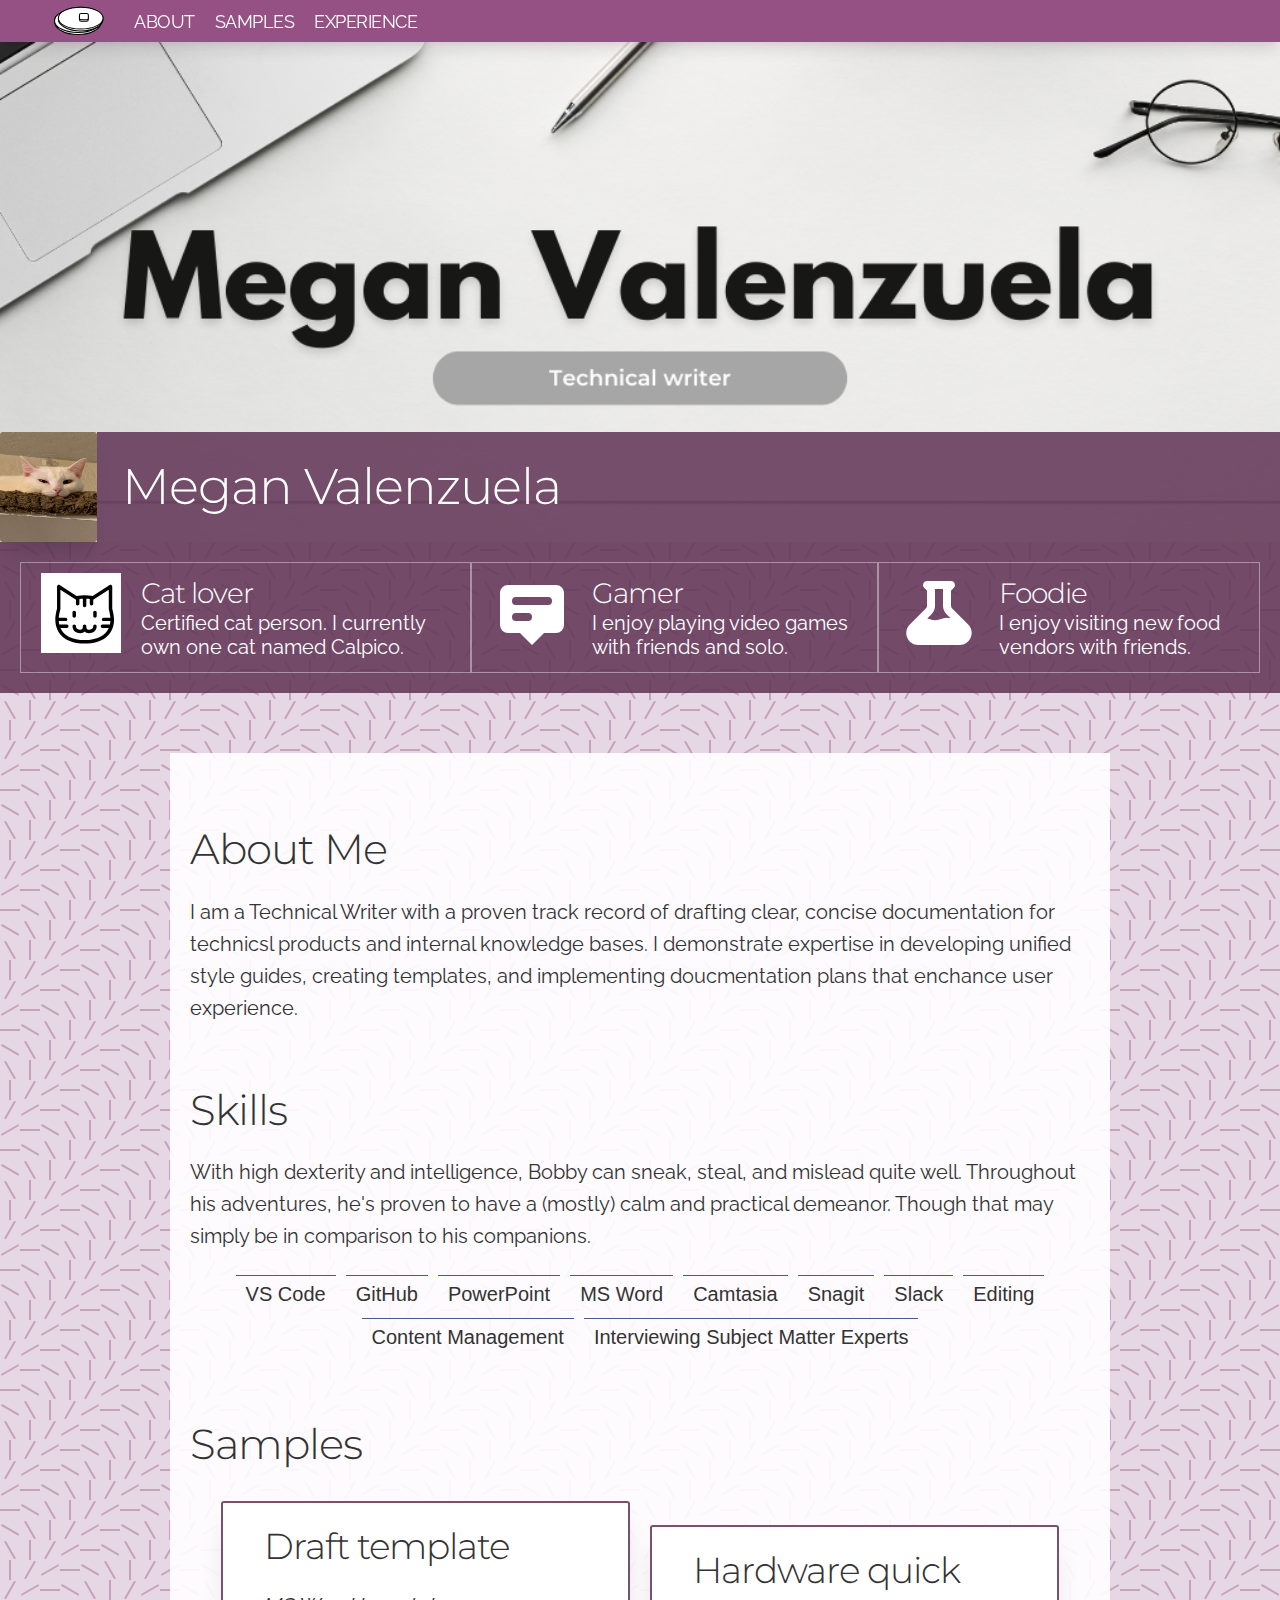
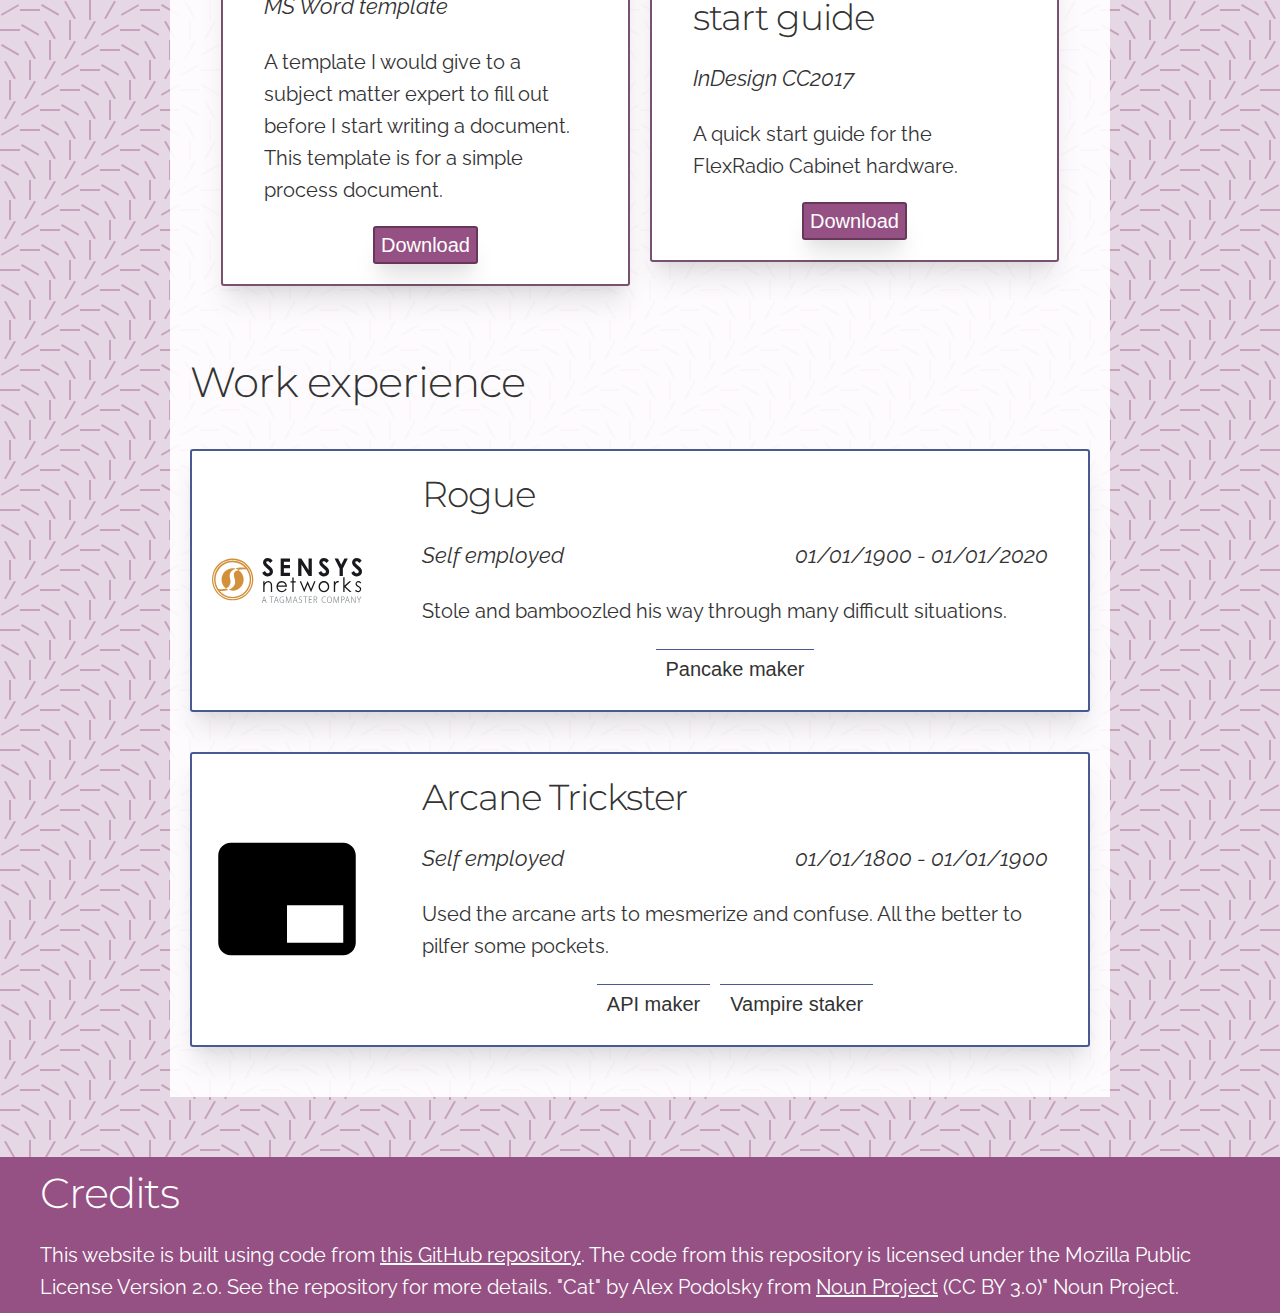
<file: index.html>
<!DOCTYPE html>
<html lang="en">
  <head>
    <meta charset="UTF-8" />
    <meta name="viewport" content="width=device-width, initial-scale=1.0" />
    <title>Megan Valenzuela's portfolio</title>
    <link rel="stylesheet" href="./css/normalize.css" />
    <link rel="stylesheet" href="./css/main.css" />
    <!-- Google Fonts -->
    <link rel="preconnect" href="https://fonts.gstatic.com" />
    <link
      href="https://fonts.googleapis.com/css2?family=Montserrat&family=Raleway&display=swap"
      rel="stylesheet"
    />
  </head>
  <body>
    <header>
      <nav class="main-nav">
        <img src="./icons/logo.svg" alt="Two pancakes with butter." />
        <ul class="nav-list">
          <li class="nav-list-item">
            <a href="#about">
              <p class="ui-text">About</p>
            </a>
          </li>
          <li class="nav-list-item">
            <a href="#samples">
              <p class="ui-text">Samples</p>
            </a>
          </li>
          <li class="nav-list-item">
            <a href="#experience">
              <p class="ui-text">Experience</p>
            </a>
          </li>
        </ul>
      </nav>
    </header>

    <div class="intro">
      <div class="intro-content">
        <div class="name">
          <img class="mural" src="images\Personal Profile LinkedIn Banner.png" alt="personal profile banner" />
          <img class="portrait" src="images\Calpico pic.jpg" alt="Calpico pic" width="110" height="110" />
          <h1>Megan Valenzuela</h1>
        </div>
        <ul class="promoted-items">
          <li class="promoted-item">
            <div class="p-item-image-container">
              <svg
                xmlns="http://www.w3.org/2000/svg"
                viewBox="0 0 20 20"
              >
              <rect width="20" height="20" x="0" y="0" fill="white" />
              <image width="27" height="27" href="icons\noun-cat-264006.svg" x="-2.6" y="-0.5"></image> 
              </svg>
            </div>
            <div class="p-item-content">
              <h2 class="p-item-title">Cat lover</h2>
              <p class="p-item-description">
                Certified cat person. I currently own one cat named Calpico.
              </p>
            </div>
          </li>
          <li class="promoted-item">
            <div class="p-item-image-container">
              <svg
                xmlns="http://www.w3.org/2000/svg"
                viewBox="0 0 20 20"
                fill="currentColor"
              >
                <path
                  fill-rule="evenodd"
                  d="M18 13V5a2 2 0 00-2-2H4a2 2 0 00-2 2v8a2 2 0 002 2h3l3 3 3-3h3a2 2 0 002-2zM5 7a1 1 0 011-1h8a1 1 0 110 2H6a1 1 0 01-1-1zm1 3a1 1 0 100 2h3a1 1 0 100-2H6z"
                  clip-rule="evenodd"
                />
              </svg>
            </div>
            <div class="p-item-content">
              <h2 class="p-item-title">Gamer</h2>
              <p class="p-item-description">
                I enjoy playing video games with friends and solo. 
              </p>
            </div>
          </li>
          <li class="promoted-item">
            <div class="p-item-image-container">
              <svg
                xmlns="http://www.w3.org/2000/svg"
                viewBox="0 0 20 20"
                fill="currentColor"
              >
                <path
                  fill-rule="evenodd"
                  d="M7 2a1 1 0 00-.707 1.707L7 4.414v3.758a1 1 0 01-.293.707l-4 4C.817 14.769 2.156 18 4.828 18h10.343c2.673 0 4.012-3.231 2.122-5.121l-4-4A1 1 0 0113 8.172V4.414l.707-.707A1 1 0 0013 2H7zm2 6.172V4h2v4.172a3 3 0 00.879 2.12l1.027 1.028a4 4 0 00-2.171.102l-.47.156a4 4 0 01-2.53 0l-.563-.187a1.993 1.993 0 00-.114-.035l1.063-1.063A3 3 0 009 8.172z"
                  clip-rule="evenodd"
                />
              </svg>
            </div>
            <div class="p-item-content">
              <h2 class="p-item-title">Foodie</h2>
              <p class="p-item-description">
                I enjoy visiting new food vendors with friends.
              </p>
            </div>
          </li>
        </ul>
      </div>
    </div>
    <div class="content">
      <section id="about">
        <h2>About Me</h2>
        <p class="description">
          I am a Technical Writer with a proven track record of drafting clear, 
          concise documentation for technicsl products and internal knowledge bases. 
          I demonstrate expertise in developing unified style guides, creating templates, 
          and implementing doucmentation plans that enchance user experience.
        </p>
      </section>
      <section class="skills">
        <h2>Skills</h2>
        <p>
          With high dexterity and intelligence, Bobby can sneak, steal, and
          mislead quite well. Throughout his adventures, he's proven to have a
          (mostly) calm and practical demeanor. Though that may simply be in
          comparison to his companions.
        </p>
        <ul class="skill-list">
          <li class="skill-list-item">VS Code</li>
          <li class="skill-list-item">GitHub</li>
          <li class="skill-list-item">PowerPoint</li>
          <li class="skill-list-item">MS Word</li>
          <li class="skill-list-item">Camtasia</li>
          <li class="skill-list-item">Snagit</li>
          <li class="skill-list-item">Slack</li>
          <li class="skill-list-item">Editing</li>
          <li class="skill-list-item">Content Management</li>
          <li class="skill-list-item">Interviewing Subject Matter Experts</li>
        </ul>
      </section>
      <section id="samples">
        <h2>Samples</h2>
        <ul class="sample-list">
          <li class="sample card">
            <div class="content">
              <h3>Draft template</h3>
              <div class="meta">
                <p>MS Word template</p>
              </div>
              <p class="description">
                A template I would give to a subject matter expert to fill out
                before I start writing a document. This template is for a simple process document.
              </p>
            </div>
            <div class="button-group">
              <button class="download">
                <a href="./samples/Sample1.odt" download="sample1">Download</a>
              </button>
            </div>
          </li>
          <li class="sample card">
            <div class="content">
              <h3>Hardware quick start guide</h3>
              <div class="meta">
                <p>InDesign CC2017</p>
              </div>
              <p class="description">
                A quick start guide for the FlexRadio Cabinet hardware.
              </p>
            </div>
            <div class="button-group">
              <button class="download">
                <a href="./samples/Sample2.odt" download="sample2">Download</a>
              </button>
            </div>
          </li>
        </ul>
      </section>
      <section id="experience">
        <h2>Work experience</h2>
        <ul class="job-list">
          <li class="job card">
            <img
              src="./images/Sensys networks logo.svg"
              alt="Sensys Networks logo."
            />

            <div class="content">
              <h3>Rogue</h3>
              <div class="meta">
                <p>Self employed</p>
                <p>01/01/1900 - 01/01/2020</p>
              </div>
              <p class="description">
                Stole and bamboozled his way through many difficult situations.
              </p>
              <ul class="skill-list">
                <li class="skill-list-item">Pancake maker</li>
              </ul>
            </div>
          </li>
          <li class="job card">
            <img
              src="./icons/employer-logo.svg"
              alt="Placholder image for an employer logo."
            />

            <div class="content">
              <h3>Arcane Trickster</h3>
              <div class="meta">
                <p>Self employed</p>
                <p>01/01/1800 - 01/01/1900</p>
              </div>
              <p class="description">
                Used the arcane arts to mesmerize and confuse. All the better to
                pilfer some pockets.
              </p>
              <ul class="skill-list">
                <li class="skill-list-item">API maker</li>
                <li class="skill-list-item">Vampire staker</li>
              </ul>
            </div>
          </li>
        </ul>
      </section>
    </div>
    <footer>
      <h2>Credits</h2>
      <p>
        This website is built using code from <a href="https://github.com/bobby-pancakes/basic-portfolio">this GitHub repository</a>.
        The code from this repository is licensed under the Mozilla Public License Version 2.0. See the repository for more details.
        "Cat" by Alex Podolsky from <a href="https://thenounproject.com/browse/icons/term/cat/" target="_blank" title="Cat Icons">Noun Project</a>
         (CC BY 3.0)" Noun Project.
      </p>
    </footer>
  </body>
</html>
</file>
<file: css/main.css>
/* CREDITS
   ========================================================================== */
/* 
  + Background patterns courtesy of Hero Patterns: https://www.heropatterns.com/
  + Icons courtesy of Heroicons: https://heroicons.com/ 
*/

/* THEME
   ========================================================================== */
:root {
  --color-primary: #955183;
  --color-primary-alpha: rgba(95, 51, 83, 0.85);
  --color-primary-light: #e5d7e3;
  --color-secondary: #475a92;
  --color-text-primary: #333333;
  --color-text-inverse: #ffffff;
  --box-shadow-primary: 0 20px 25px -5px rgba(0, 0, 0, 0.1),
    0 10px 10px -5px rgba(0, 0, 0, 0.04);
}

/* GENERAL UI
   ========================================================================== */
html {
  font-size: 62.5%;
  scroll-behavior: smooth;
}

body {
  font-size: 2em;
  line-height: 1.6;
  font-weight: 400;
  color: var(--color-text-primary);
  background-color: #e5d7e3;
  background-image: url("data:image/svg+xml,%3Csvg width='120' height='120' viewBox='0 0 120 120' xmlns='http://www.w3.org/2000/svg'%3E%3Cpath d='M9 0h2v20H9V0zm25.134.84l1.732 1-10 17.32-1.732-1 10-17.32zm-20 20l1.732 1-10 17.32-1.732-1 10-17.32zM58.16 4.134l1 1.732-17.32 10-1-1.732 17.32-10zm-40 40l1 1.732-17.32 10-1-1.732 17.32-10zM80 9v2H60V9h20zM20 69v2H0v-2h20zm79.32-55l-1 1.732-17.32-10L82 4l17.32 10zm-80 80l-1 1.732-17.32-10L2 84l17.32 10zm96.546-75.84l-1.732 1-10-17.32 1.732-1 10 17.32zm-100 100l-1.732 1-10-17.32 1.732-1 10 17.32zM38.16 24.134l1 1.732-17.32 10-1-1.732 17.32-10zM60 29v2H40v-2h20zm19.32 5l-1 1.732-17.32-10L62 24l17.32 10zm16.546 4.16l-1.732 1-10-17.32 1.732-1 10 17.32zM111 40h-2V20h2v20zm3.134.84l1.732 1-10 17.32-1.732-1 10-17.32zM40 49v2H20v-2h20zm19.32 5l-1 1.732-17.32-10L42 44l17.32 10zm16.546 4.16l-1.732 1-10-17.32 1.732-1 10 17.32zM91 60h-2V40h2v20zm3.134.84l1.732 1-10 17.32-1.732-1 10-17.32zm24.026 3.294l1 1.732-17.32 10-1-1.732 17.32-10zM39.32 74l-1 1.732-17.32-10L22 64l17.32 10zm16.546 4.16l-1.732 1-10-17.32 1.732-1 10 17.32zM71 80h-2V60h2v20zm3.134.84l1.732 1-10 17.32-1.732-1 10-17.32zm24.026 3.294l1 1.732-17.32 10-1-1.732 17.32-10zM120 89v2h-20v-2h20zm-84.134 9.16l-1.732 1-10-17.32 1.732-1 10 17.32zM51 100h-2V80h2v20zm3.134.84l1.732 1-10 17.32-1.732-1 10-17.32zm24.026 3.294l1 1.732-17.32 10-1-1.732 17.32-10zM100 109v2H80v-2h20zm19.32 5l-1 1.732-17.32-10 1-1.732 17.32 10zM31 120h-2v-20h2v20z' fill='%23955183' fill-opacity='0.4' fill-rule='evenodd'/%3E%3C/svg%3E");
}

body > .content {
  max-width: 900px;
  margin: 0 auto;
  padding: 0.5em 1em;
  background: rgba(255, 255, 255, 0.9);
}

.content section {
  margin-top: 3em;
}

/* Alter styles for larger screens */
@media (min-width: 1000px) {
  body > .content {
    margin: 3em auto;
  }
}

/* TYPOGRAPHY
   ========================================================================== */
.ui-text {
  text-transform: uppercase;
  font-size: 1.8rem;
  letter-spacing: -0.05rem;
  margin: 0;
}

body p {
  font-family: "Raleway", "HelveticaNeue", "Helvetica Neue", Helvetica, Arial,
    sans-serif;
}

a {
  display: inline-block;
  color: var(--color-primary);
  transition: all 0.5s;
}

a:hover {
  color: var(--color-text-inverse);
  background-color: var(--color-primary);
  box-shadow: var(--box-shadow-primary);
  padding: 0 0.25em;
  margin: 0 -0.25em;
  border-radius: 3px;
}

h1,
h2,
h3,
h4,
h5,
h6 {
  font-family: "Montserrat", sans-serif;
  margin-top: 0;
  margin-bottom: 2rem;
  font-weight: 300;
}
h1 {
  font-size: 4rem;
  line-height: 1.2;
  letter-spacing: -0.1rem;
}
h2 {
  font-size: 3.6rem;
  line-height: 1.25;
  letter-spacing: -0.1rem;
}
h3 {
  font-size: 3rem;
  line-height: 1.3;
  letter-spacing: -0.1rem;
}
h4 {
  font-size: 2.4rem;
  line-height: 1.35;
  letter-spacing: -0.08rem;
}
h5 {
  font-size: 1.8rem;
  line-height: 1.5;
  letter-spacing: -0.05rem;
}
h6 {
  font-size: 1.5rem;
  line-height: 1.6;
  letter-spacing: 0;
}

/* Alter styles for larger screens */
@media (min-width: 1000px) {
  h1 {
    font-size: 5rem;
  }
  h2 {
    font-size: 4.2rem;
  }
  h3 {
    font-size: 3.6rem;
  }
  h4 {
    font-size: 3rem;
  }
  h5 {
    font-size: 2.4rem;
  }
  h6 {
    font-size: 1.5rem;
  }
}

p {
  margin-top: 0;
}

/* Buttons
–––––––––––––––––––––––––––––––––––––––––––––––––– */
button {
  color: var(--color-text-inverse);
  background-color: var(--color-primary);
  border: 2px solid var(--color-primary-alpha);
  border-radius: 3px;
  box-shadow: var(--box-shadow-primary);
  transition: background-color 0.5s;
}

button:hover {
  background-color: var(--color-primary-light);
}

button:hover a {
  color: var(--color-text-primary);
  background-color: var(--color-primary-light);
}

button:focus,
button:active {
  background-color: var(--color-secondary);
  border-color: var(--color-secondary);
}

button a {
  display: inline-block;
  color: var(--color-text-inverse);
  text-decoration: none;
  width: 100%;
  transition: color 0.5s;
}

button a:focus,
button a:active {
  color: var(--color-text-inverse);
}

/* Cards
–––––––––––––––––––––––––––––––––––––––––––––––––– */
.card {
  display: flex;
  flex-direction: column;
  align-items: center;
  border: 2px solid;
  border-radius: 3px;
  background: var(--color-text-inverse);
  box-shadow: var(--box-shadow-primary);
}

.card img {
  width: 20%;
  max-width: 150px;
  object-fit: cover;
  margin: 1em;
}

.card .content {
  width: 80%;
}

.job.card {
  margin: 4rem 0;
}

/* Alter styles for larger screens */
@media (min-width: 1000px) {
  .card {
    flex-direction: row;
  }
}

/* Intro section
–––––––––––––––––––––––––––––––––––––––––––––––––– */
.intro {
  position: relative;
  padding: 0 1em;
  color: var(--color-text-inverse);
  background: var(--color-primary-alpha);
}

.intro-content .name {
  position: relative;
  display: flex;
  flex-direction: column;
  margin: 0 -1em;
  min-height: 150px;
  z-index: 2;
}

.intro-content .name img.portrait {
  box-shadow: var(--box-shadow-primary);
  border-radius: 3px;
}

.intro-content .name img.mural {
  display: none;
}

.intro-content .name h1 {
  width: 100%;
  margin: 0;
  padding: 0.1em 0.5em;
  background: var(--color-primary-alpha);
}

.promoted-items {
  display: flex;
  flex-direction: column;
  list-style: none;
  padding: 1em 0;
  margin: 0;
}

.promoted-item {
  display: flex;
  align-items: center;
  border: 1px solid rgba(255, 255, 255, 0.4);
}

.promoted-item .p-item-title {
  font-size: 2.8rem;
  margin: 0;
  margin-top: 0;
}

.promoted-item .p-item-content {
  padding: 0.25em 0.5em;
}

.promoted-item .p-item-image-container {
  min-width: 3em;
  width: 3em;
}

.promoted-item .p-item-description {
  margin: 0;
  line-height: 1.2em;
}

/* Alter styles for larger screens */
@media (min-width: 1000px) {
  .intro-content .name {
    min-height: 500px;
  }

  .intro-content .name h1 {
    padding: 0.5em 0.5em;
  }

  .promoted-items {
    display: flex;
    flex-direction: row;
  }

  .promoted-item {
    padding: 0.5em 1em;
    max-width: 33%;
  }

  .promoted-item .p-item-image-container {
    min-width: 4em;
    width: 4em;
  }

  .promoted-item .p-item-content {
    padding: 0;
    margin-left: 1em;
  }

  .intro-content .name img.mural {
    position: absolute;
    display: block;
    width: 100%;
    height: 100%;
    object-fit: cover;
    z-index: -1;
  }

  .intro-content .name {
    flex-direction: row;
    align-items: flex-end;
  }
}

/* Skills section
–––––––––––––––––––––––––––––––––––––––––––––––––– */
.skill-list {
  display: flex;
  flex-wrap: wrap;
  align-items: center;
  justify-content: center;
  list-style-type: none;
  padding: 0;
  margin: 0;
}

.skill-list-item {
  padding: 0.25rem 1rem;
  margin: 0.25rem 0.5rem;
  border-top: 1px solid var(--color-secondary);
}

/* Sample section
–––––––––––––––––––––––––––––––––––––––––––––––––– */
.sample-list,
.job-list {
  list-style-type: none;
  padding: 0;
  margin: 0;
}

.sample.card {
  flex-direction: column;
  position: relative;
  width: 100%;
  border-color: var(--color-primary-alpha);
  border-width: 2px;
  margin: 1em 0;
  padding: 1em 0;
}

.sample .meta {
  display: flex;
  justify-content: space-between;
  align-items: baseline;
  width: 100%;
  font-style: italic;
  font-size: 2.2rem;
}

/* Alter styles for larger screens */
@media (min-width: 1000px) {
  .sample-list {
    display: flex;
    flex-wrap: wrap;
    align-items: center;
    justify-content: center;
  }

  .sample.card {
    width: 45%;
    margin: 0.5em;
  }
}

/* Experience section
–––––––––––––––––––––––––––––––––––––––––––––––––– */
.job.card {
  border-color: var(--color-secondary);
}

.job .meta {
  display: flex;
  flex-direction: column;
  width: 100%;
  justify-content: space-between;
  align-items: baseline;
  font-style: italic;
  font-size: 2.2rem;
  margin-bottom: 1em;
}

.job .meta p {
  margin: 0;
}

/* Alter styles for larger screens */
@media (min-width: 1000px) {
  .job .meta {
    flex-direction: row;
  }

  .job .meta p {
    margin: initial;
  }

  .job .content {
    padding: 1em 2em;
  }
}

/* NAV
   ========================================================================== */
body > header {
  position: sticky;
  display: flex;
  align-items: center;
  top: 0;
  padding: 0.25em 0.5em;
  z-index: 10;
  background-color: var(--color-primary);
  box-shadow: 0 10px 15px -3px rgba(0, 0, 0, 0.1),
    0 4px 6px -2px rgba(0, 0, 0, 0.05);
}

.main-nav {
  display: flex;
}

.main-nav img {
  width: 50px;
  margin: 0 0.2em;
}

.nav-list {
  display: flex;
  flex-wrap: wrap;
  justify-content: space-between;
  width: 100%;
  list-style-type: none;
  margin: 0;
  padding: 0;
}

.nav-list-item {
  margin: 0;
  padding: 0 0.5em;
}

.nav-list-item a {
  text-decoration: none;
}

/* Alter styles for larger screens */
@media (min-width: 1000px) {
  .main-nav {
    display: flex;
    padding: 0 2em;
  }

  .main-nav img {
    width: 50px;
    margin-right: 1em;
  }
}

/* CREDITS
   ========================================================================== */
footer {
  color: var(--color-text-inverse);
  background-color: var(--color-primary);
  padding: 0.5em 2em;
}

footer p {
  margin: 0;
}

footer a,
.nav-list-item a {
  color: var(--color-text-inverse);
  transition: all 0.5s;
}

footer a:hover,
.nav-list-item a:hover {
  text-decoration: underline;
  text-decoration-color: var(--color-secondary);
  text-decoration-thickness: 4px;
}

footer a:focus,
footer a:active,
.nav-list-item a:focus,
.nav-list-item a:active {
  text-decoration-color: var(--color-primary-light);
}
</file>
